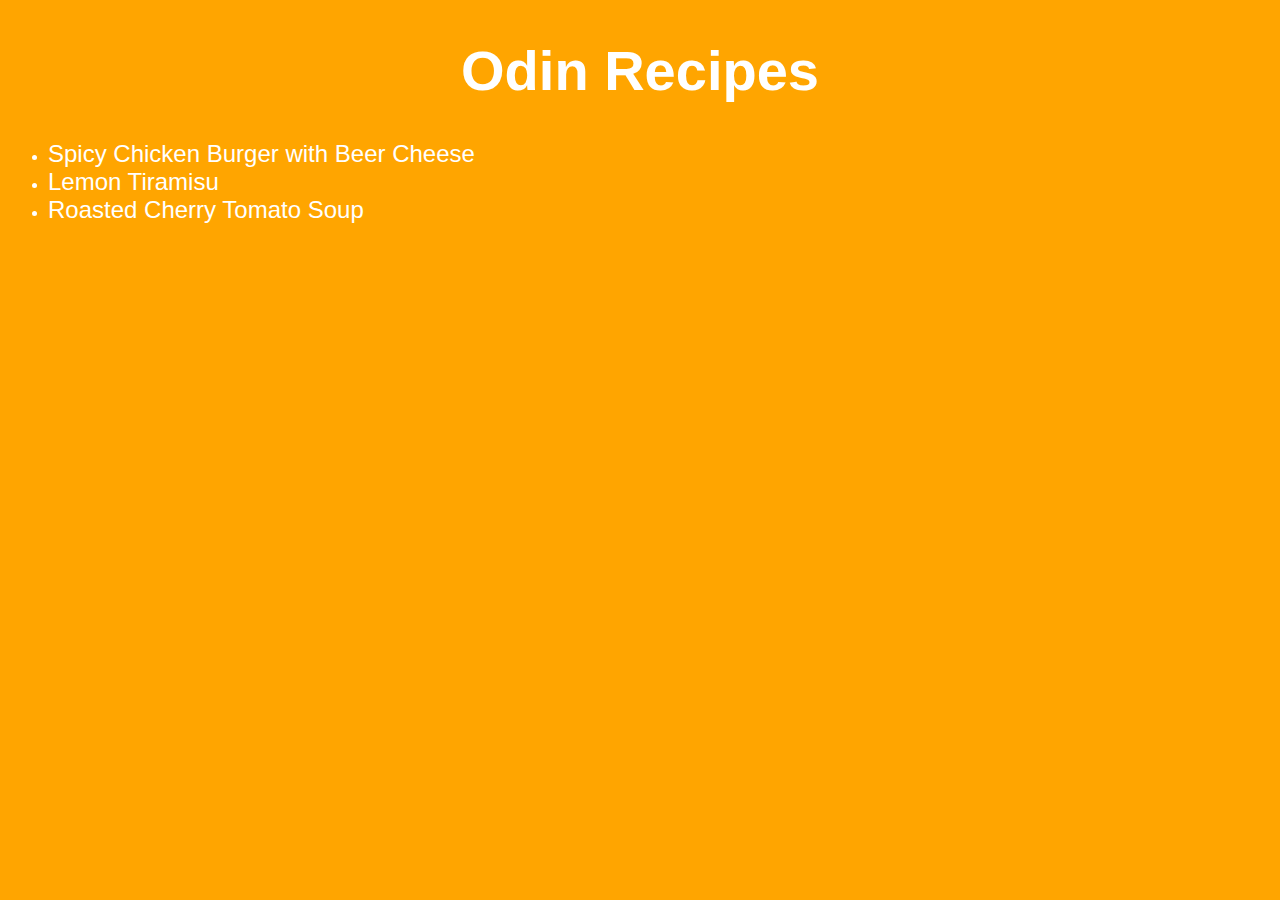
<file: index.html>
<!DOCTYPE html>
<html lang="en">
  <head>
    <meta charset="UTF-8" />
    <meta name="viewport" content="width=device-width, initial-scale=1.0" />
    <title>Document</title>
    <link rel="stylesheet" href="./style/general.css">
  </head>
  <body>
    <h1>Odin Recipes</h1>
    <ul class="recipes">
      <li>
        <a href="recipes/chickenBurger.html"
          >Spicy Chicken Burger with Beer Cheese</a
        >
      </li>
      <li><a href="recipes/lemonTiramisu.html">Lemon Tiramisu</a></li>
      <li><a href="recipes/soup.html">Roasted Cherry Tomato Soup</a></li>
    </ul>
  </body>
</html>
</file>
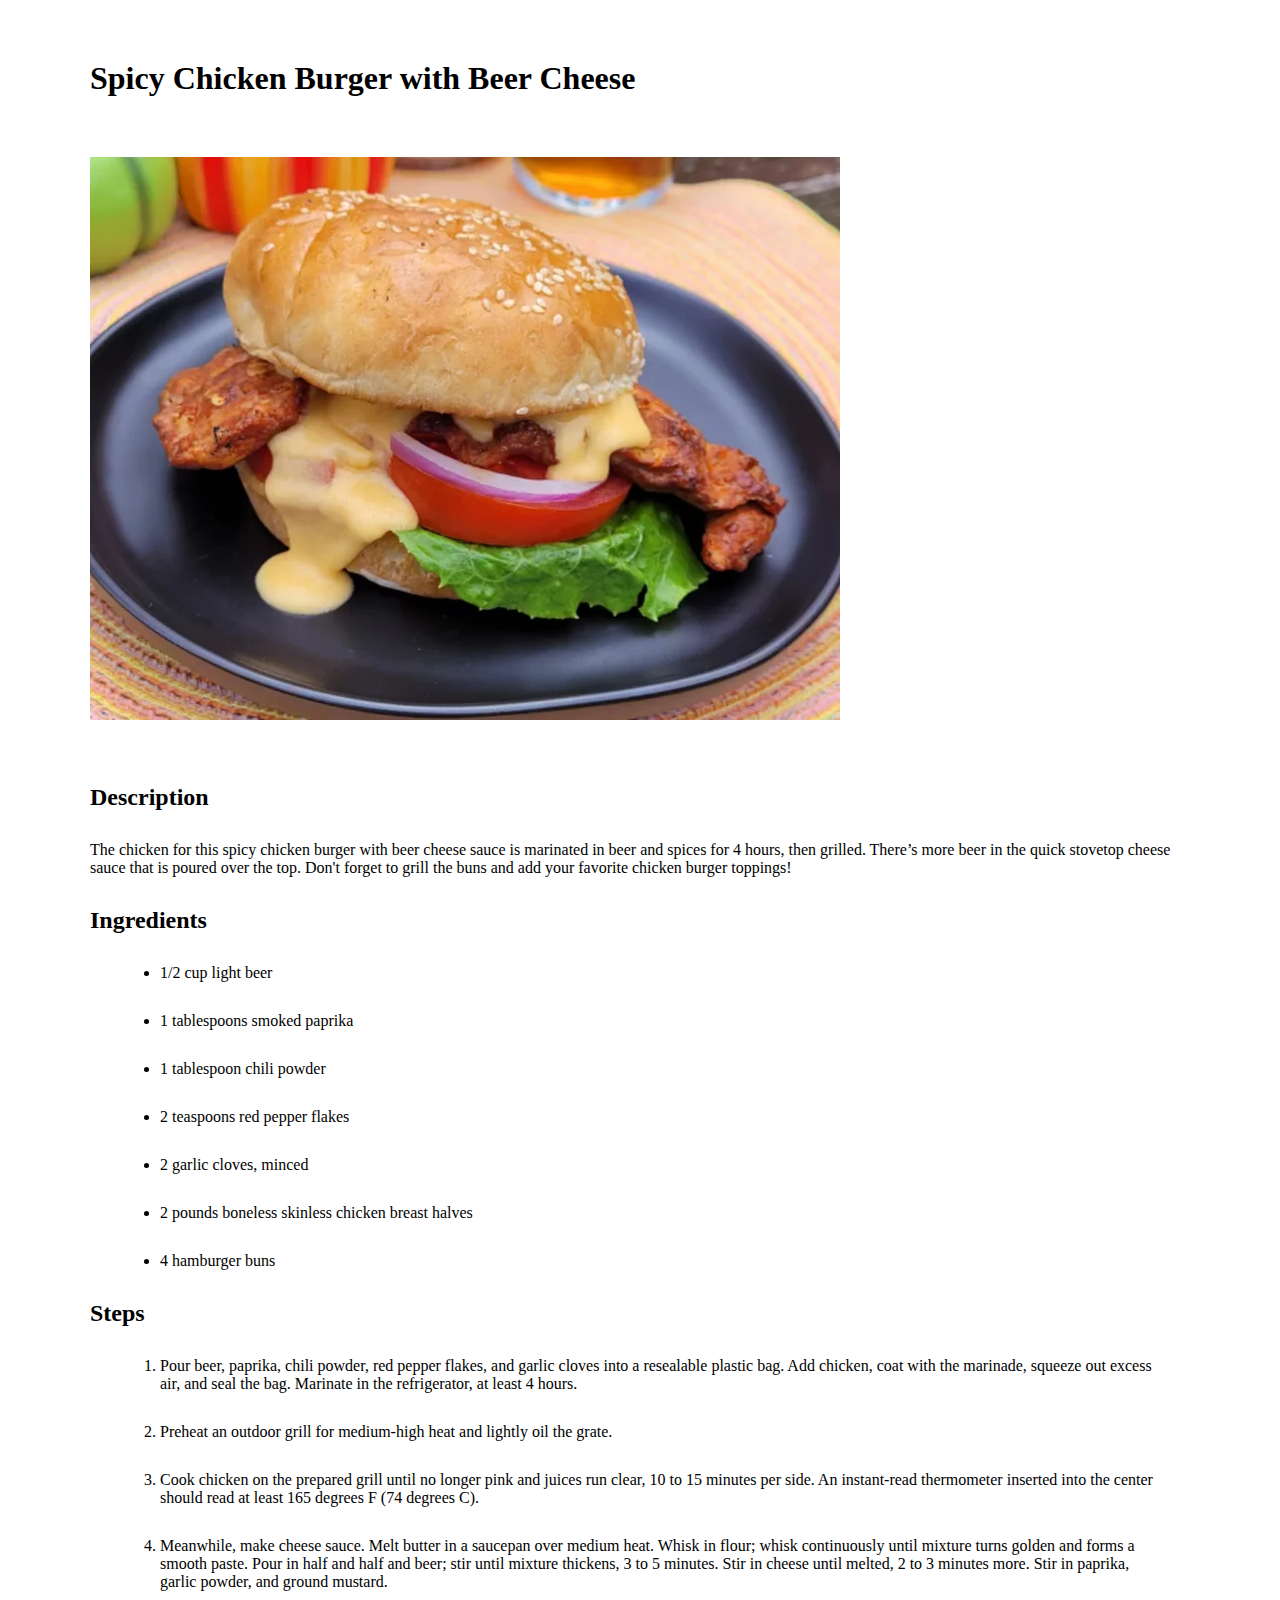
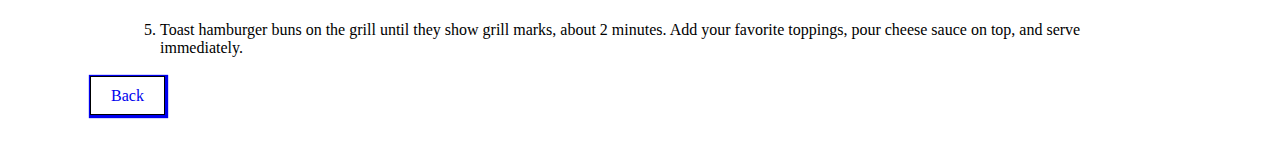
<file: recipes/chickenBurger.html>
<!DOCTYPE html>
<html lang="en">
  <head>
    <meta charset="UTF-8" />
    <meta name="viewport" content="width=device-width, initial-scale=1.0" />
    <title>Spicy Chicken Burger with Beer Cheese</title>
    <link rel="stylesheet" href="../style/pages.css">
  </head>
  <body>
    <h1>Spicy Chicken Burger with Beer Cheese</h1>
    <img
      src="../img/chickenBurger.jpg"
      alt="Spicy Chicken Burger with Beer Cheese"
    />
    <h2>Description</h2>
    <p>
      The chicken for this spicy chicken burger with beer cheese sauce is
      marinated in beer and spices for 4 hours, then grilled. There’s more beer
      in the quick stovetop cheese sauce that is poured over the top. Don't
      forget to grill the buns and add your favorite chicken burger toppings!
    </p>

    <h2>Ingredients</h2>
    <ul>
      <li>1/2 cup light beer</li>
      <li>1 tablespoons smoked paprika</li>
      <li>1 tablespoon chili powder</li>
      <li>2 teaspoons red pepper flakes</li>
      <li>2 garlic cloves, minced</li>
      <li>2 pounds boneless skinless chicken breast halves</li>
      <li>4 hamburger buns</li>
    </ul>

    <h2>Steps</h2>
    <ol>
      <li>
        Pour beer, paprika, chili powder, red pepper flakes, and garlic cloves
        into a resealable plastic bag. Add chicken, coat with the marinade,
        squeeze out excess air, and seal the bag. Marinate in the refrigerator,
        at least 4 hours.
      </li>
      <li>
        Preheat an outdoor grill for medium-high heat and lightly oil the grate.
      </li>
      <li>
        Cook chicken on the prepared grill until no longer pink and juices run
        clear, 10 to 15 minutes per side. An instant-read thermometer inserted
        into the center should read at least 165 degrees F (74 degrees C).
      </li>
      <li>
        Meanwhile, make cheese sauce. Melt butter in a saucepan over medium
        heat. Whisk in flour; whisk continuously until mixture turns golden and
        forms a smooth paste. Pour in half and half and beer; stir until mixture
        thickens, 3 to 5 minutes. Stir in cheese until melted, 2 to 3 minutes
        more. Stir in paprika, garlic powder, and ground mustard.
      </li>
      <li>
        Toast hamburger buns on the grill until they show grill marks, about 2
        minutes. Add your favorite toppings, pour cheese sauce on top, and serve
        immediately.
      </li>
    </ol>

    <a class="backToMain" href="../index.html">Back</a>
  </body>
</html>
</file>
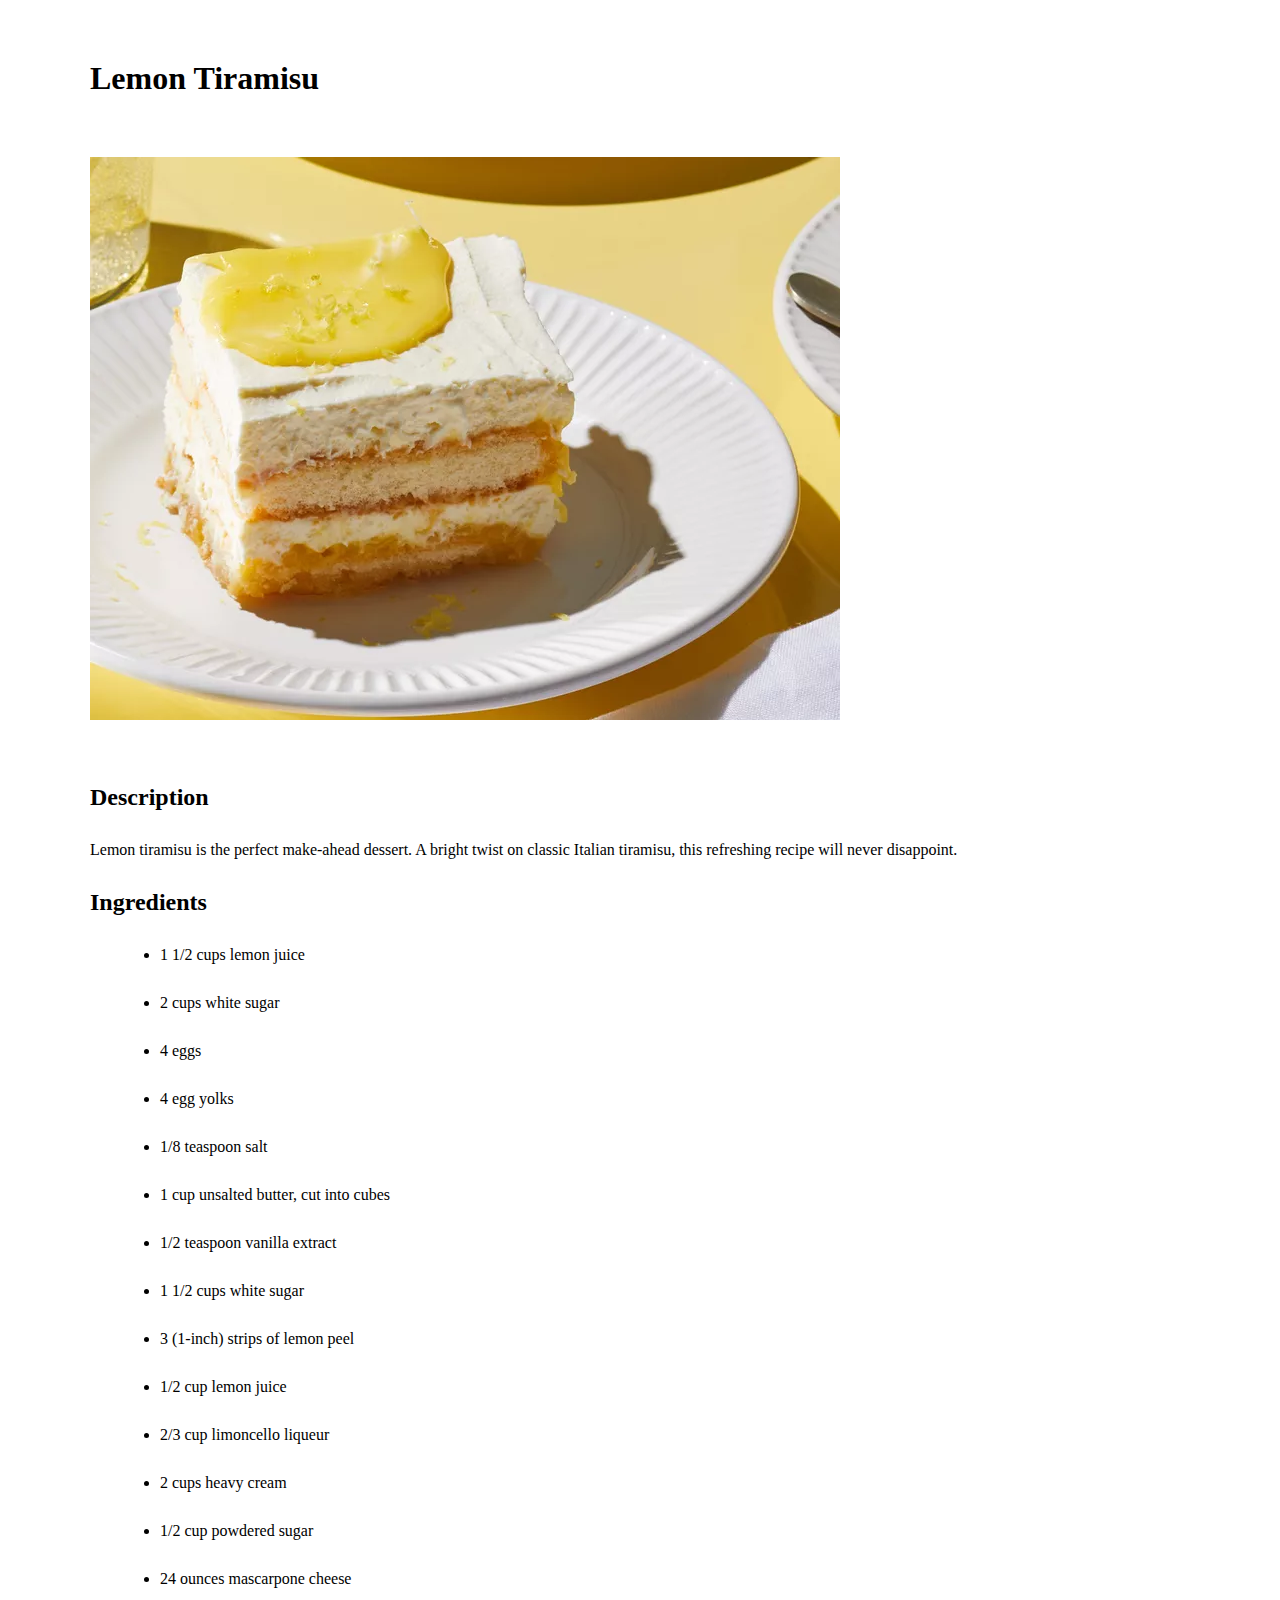
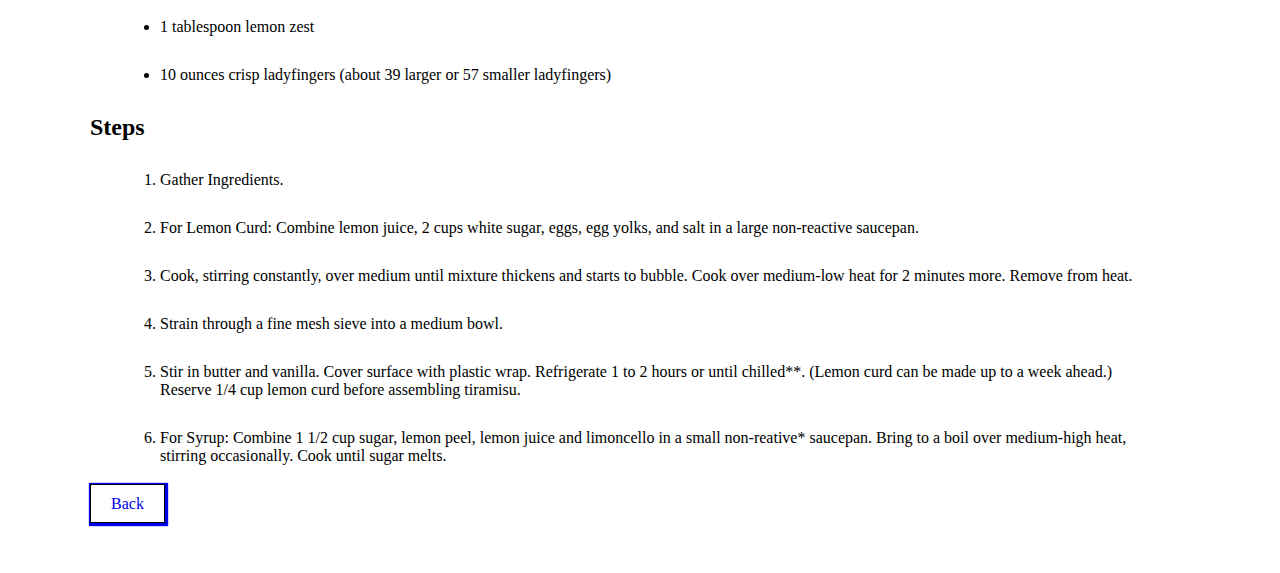
<file: recipes/lemonTiramisu.html>
<!DOCTYPE html>
<html lang="en">
  <head>
    <meta charset="UTF-8" />
    <meta name="viewport" content="width=device-width, initial-scale=1.0" />
    <title>Lemon Tiramisu</title>
    <link rel="stylesheet" href="../style/pages.css">
  </head>
  <body>
    <h1>Lemon Tiramisu</h1>
    <img src="../img/lemonTiramisu.jpg" alt="Lemon Tiramisu" />
    <h2>Description</h2>
    <p>
      Lemon tiramisu is the perfect make-ahead dessert. A bright twist on
      classic Italian tiramisu, this refreshing recipe will never disappoint.
    </p>

    <h2>Ingredients</h2>
    <ul>
      <li>1 1/2 cups lemon juice</li>
      <li>2 cups white sugar</li>
      <li>4 eggs</li>
      <li>4 egg yolks</li>
      <li>1/8 teaspoon salt</li>
      <li>1 cup unsalted butter, cut into cubes</li>
      <li>1/2 teaspoon vanilla extract</li>
      <li>1 1/2 cups white sugar</li>
      <li>3 (1-inch) strips of lemon peel</li>
      <li>1/2 cup lemon juice</li>
      <li>2/3 cup limoncello liqueur</li>
      <li>2 cups heavy cream</li>
      <li>1/2 cup powdered sugar</li>
      <li>24 ounces mascarpone cheese</li>
      <li>1 tablespoon lemon zest</li>
      <li>
        10 ounces crisp ladyfingers (about 39 larger or 57 smaller ladyfingers)
      </li>
    </ul>

    <h2>Steps</h2>
    <ol>
      <li>Gather Ingredients.</li>
      <li>
        For Lemon Curd: Combine lemon juice, 2 cups white sugar, eggs, egg
        yolks, and salt in a large non-reactive saucepan.
      </li>
      <li>
        Cook, stirring constantly, over medium until mixture thickens and starts
        to bubble. Cook over medium-low heat for 2 minutes more. Remove from
        heat.
      </li>
      <li>Strain through a fine mesh sieve into a medium bowl.</li>
      <li>
        Stir in butter and vanilla. Cover surface with plastic wrap. Refrigerate
        1 to 2 hours or until chilled**. (Lemon curd can be made up to a week
        ahead.) Reserve 1/4 cup lemon curd before assembling tiramisu.
      </li>
      <li>
        For Syrup: Combine 1 1/2 cup sugar, lemon peel, lemon juice and
        limoncello in a small non-reative* saucepan. Bring to a boil over
        medium-high heat, stirring occasionally. Cook until sugar melts.
      </li>
    </ol>

    <a class="backToMain" href="../index.html">Back</a>
  </body>
</html>
</file>
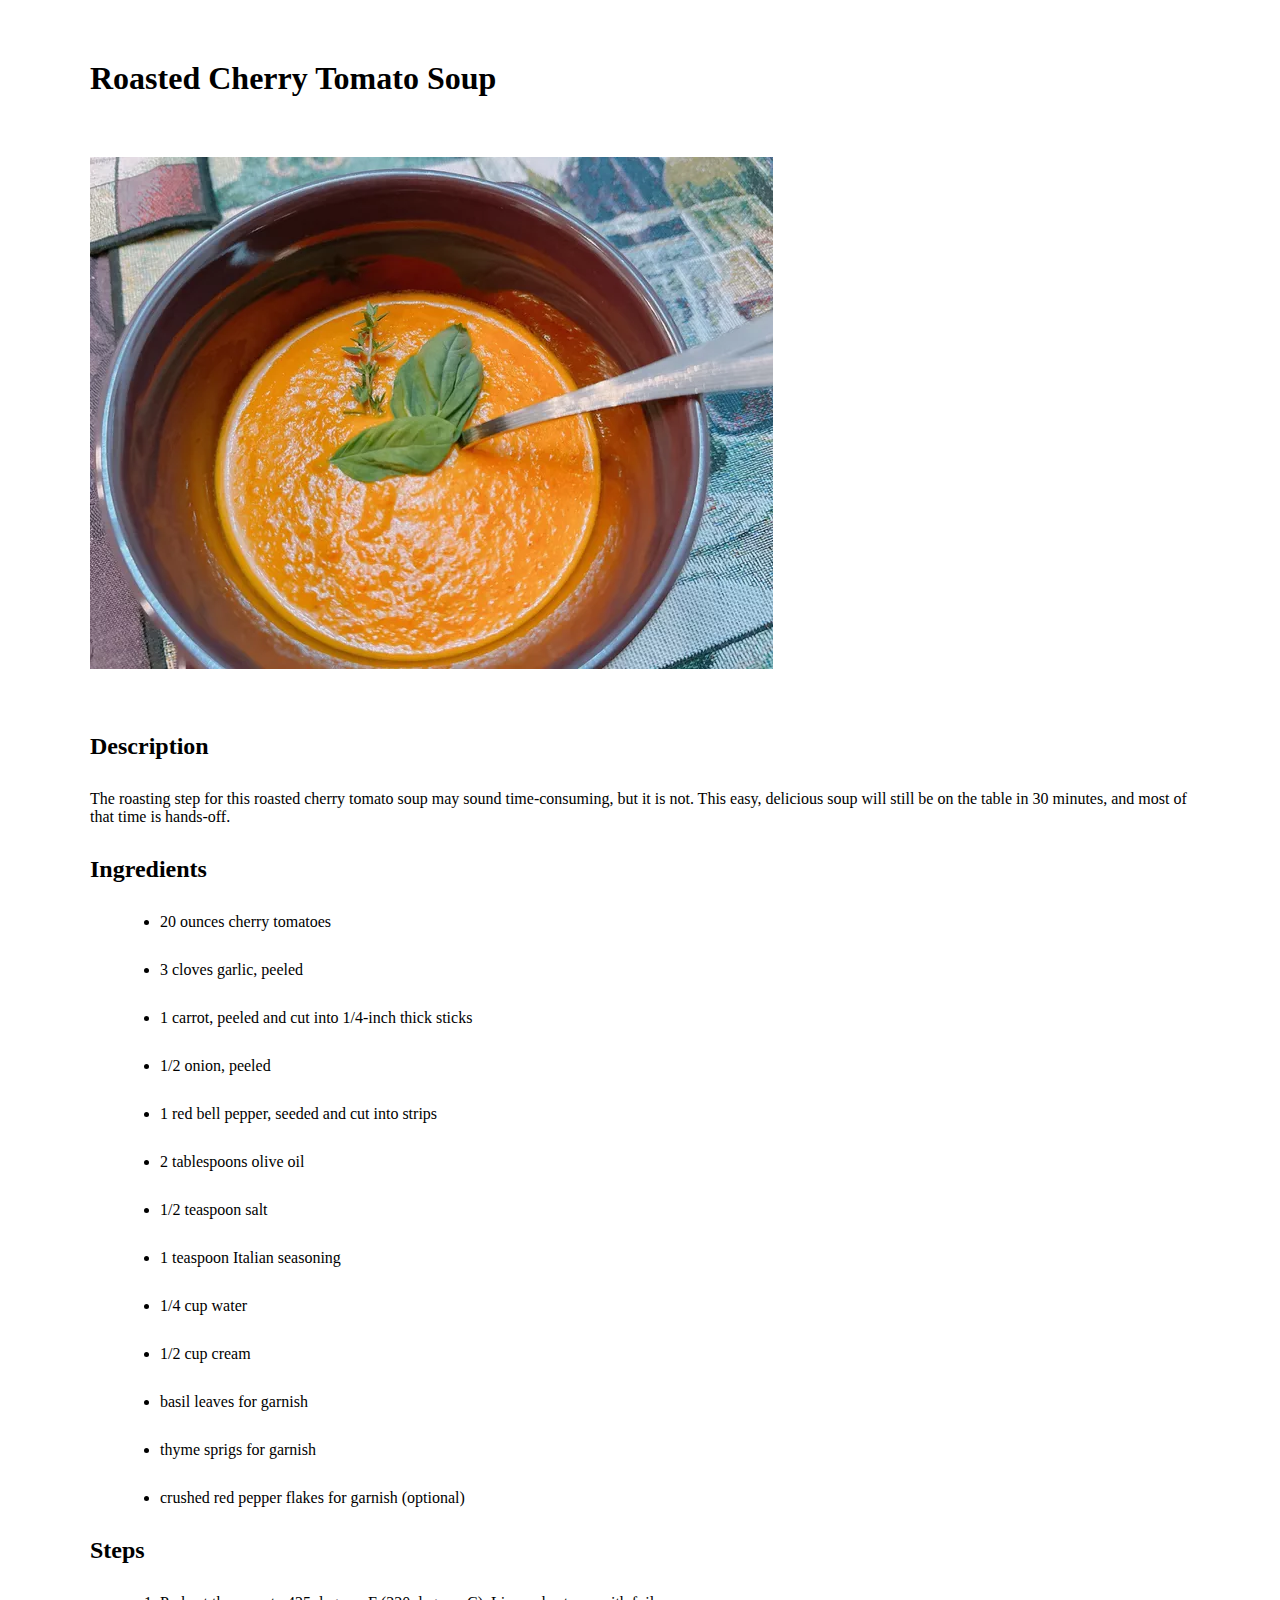
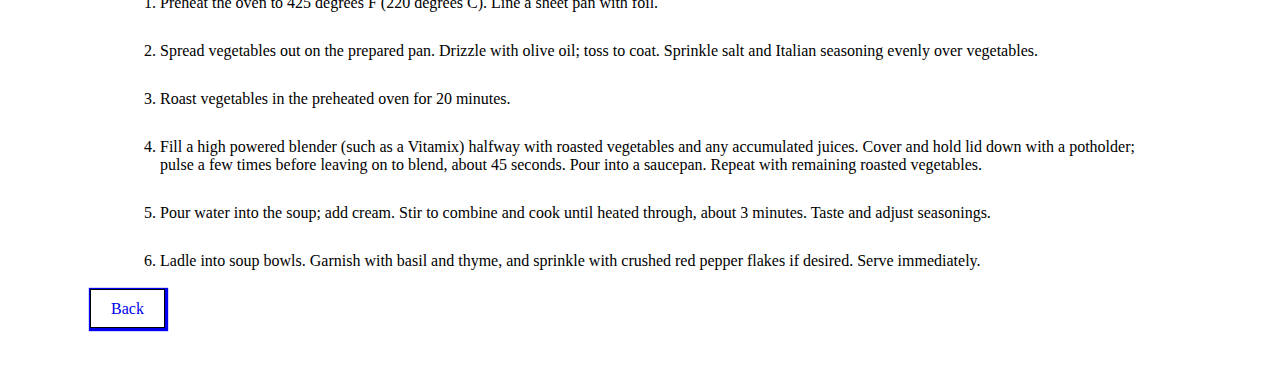
<file: recipes/soup.html>
<!DOCTYPE html>
<html lang="en">
  <head>
    <meta charset="UTF-8" />
    <meta name="viewport" content="width=device-width, initial-scale=1.0" />
    <title>Roasted Cherry Tomato Soup</title>
    <link rel="stylesheet" href="../style/pages.css">
  </head>
  <body>
    <h1>Roasted Cherry Tomato Soup</h1>
    <img src="../img/roastedCherryTomatoSoup.jpg" alt="Lemon Tiramisu" />
    <h2>Description</h2>
    <p>
      The roasting step for this roasted cherry tomato soup may sound
      time-consuming, but it is not. This easy, delicious soup will still be on
      the table in 30 minutes, and most of that time is hands-off.
    </p>

    <h2>Ingredients</h2>
    <ul>
      <li>20 ounces cherry tomatoes</li>
      <li>3 cloves garlic, peeled</li>
      <li>1 carrot, peeled and cut into 1/4-inch thick sticks</li>
      <li>1/2 onion, peeled</li>
      <li>1 red bell pepper, seeded and cut into strips</li>
      <li>2 tablespoons olive oil</li>
      <li>1/2 teaspoon salt</li>
      <li>1 teaspoon Italian seasoning</li>
      <li>1/4 cup water</li>
      <li>1/2 cup cream</li>
      <li>basil leaves for garnish</li>
      <li>thyme sprigs for garnish</li>
      <li>crushed red pepper flakes for garnish (optional)</li>
    </ul>

    <h2>Steps</h2>
    <ol>
      <li>
        Preheat the oven to 425 degrees F (220 degrees C). Line a sheet pan with
        foil.
      </li>
      <li>
        Spread vegetables out on the prepared pan. Drizzle with olive oil; toss
        to coat. Sprinkle salt and Italian seasoning evenly over vegetables.
      </li>
      <li>Roast vegetables in the preheated oven for 20 minutes.</li>
      <li>
        Fill a high powered blender (such as a Vitamix) halfway with roasted
        vegetables and any accumulated juices. Cover and hold lid down with a
        potholder; pulse a few times before leaving on to blend, about 45
        seconds. Pour into a saucepan. Repeat with remaining roasted vegetables.
      </li>
      <li>
        Pour water into the soup; add cream. Stir to combine and cook until
        heated through, about 3 minutes. Taste and adjust seasonings.
      </li>
      <li>
        Ladle into soup bowls. Garnish with basil and thyme, and sprinkle with
        crushed red pepper flakes if desired. Serve immediately.
      </li>
    </ol>

    <a class="backToMain" href="../index.html">Back</a>
  </body>
</html>
</file>
<file: style/general.css>
*{
  font-family:'Arial';
  background-color: orange;
  color:white;
}

h1{
  font-size:3.5rem;
  text-align:center;
}

.recipes a{
  font-size:1.5rem;
  text-decoration:none;
}

.recipes a:hover{
  text-decoration:underline;
}

.goback{
  text-decoration:none;
}
</file>
<file: style/pages.css>
*{
  margin:30px;
}

.backToMain{
  text-decoration:none;
  padding:10px 20px;
  border:1px solid black;
  box-shadow:1px 1px 1px 2px;
}
</file>
